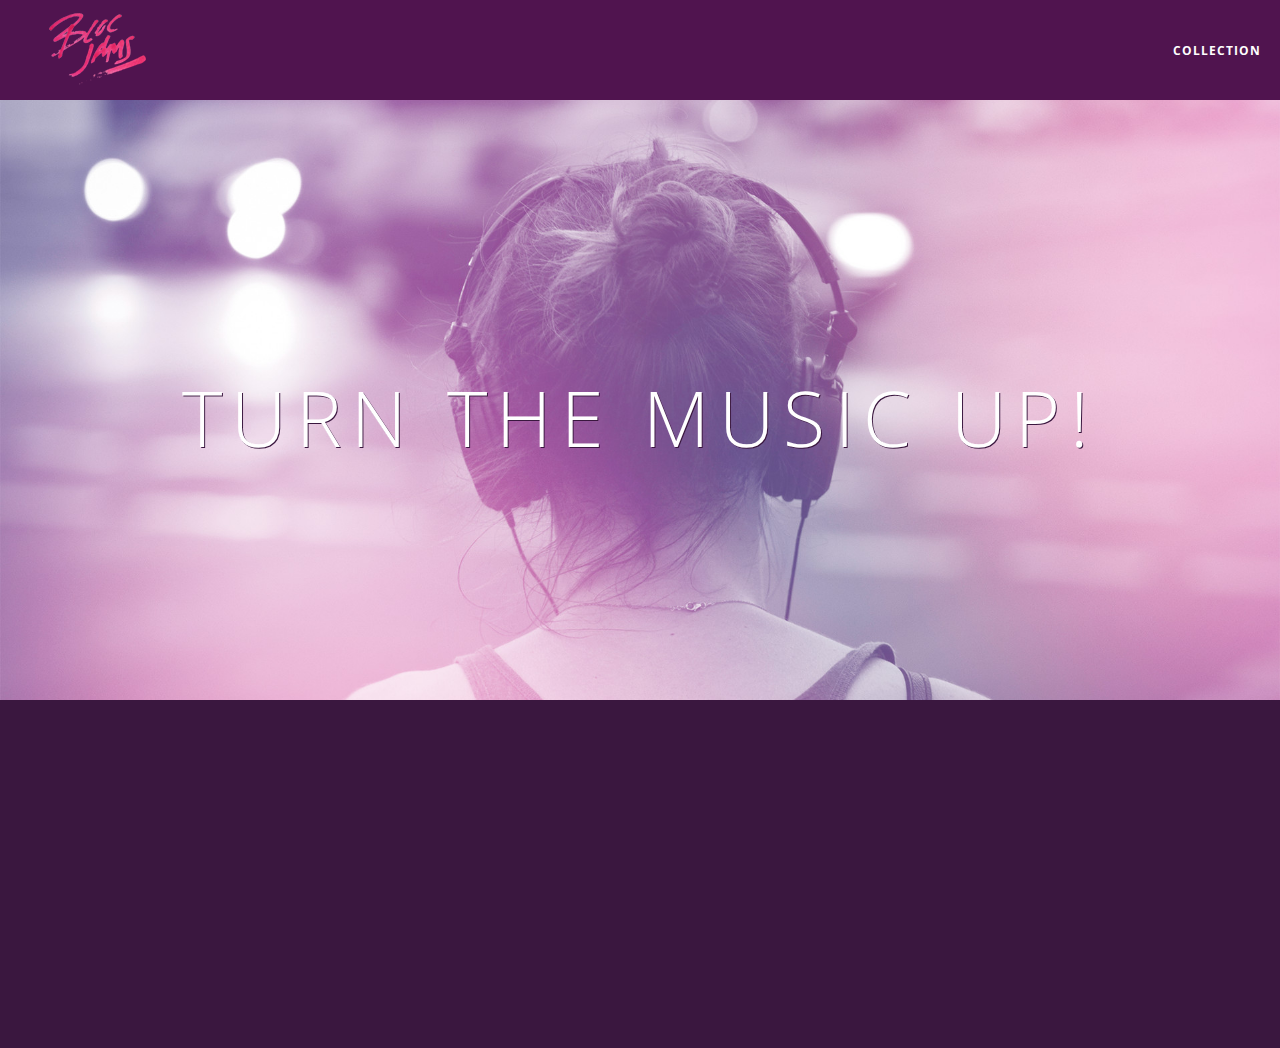
<file: index.html>
<!DOCTYPE html>
<html>
    <head>
        <title>Bloc Jams</title>
        <meta name="viewport" content="width=device-width, initial-scale=1">
        <link rel="stylesheet" type="text/css" href="http://fonts.googleapis.com/css?family=Open+Sans:400,800,600,700,300">
        <link rel="stylesheet" type="text/css" href="http://code.ionicframework.com/ionicons/2.0.1/css/ionicons.min.css">
        <link rel="stylesheet" type="text/css" href="styles/normalize.css">
        <link rel="stylesheet" type="text/css" href="styles/main.css">
        <link rel="stylesheet" type="text/css" href="styles/landing.css">
    </head>
    <body class="landing">
        <nav class="navbar"> <!-- navigation bar -->
             <a href="index.html" class="logo">
                 <img src="assets/images/bloc_jams_logo.png" alt="bloc jams logo">
             </a>
             <div class="links-container">
                 <a href="collection.html" class="navbar-link">collection</a>
             </div>
         </nav>

        <section class="hero-content"><!-- hero content -->
            <h3 class="hero-title">Turn the music up!</h3>
        </section>

        <section class="selling-points container clearfix"><!-- selling points -->
            <div class="point column third">
                <span class="ion-music-note"></span>
                <h5 class="point-title">Choose your music</h5>
                <p class="point-description">The world is full of music; why should you have to listen to music that someone else chose?</p>
            </div>
            <div class="point column third">
                <span class="ion-music-note"></span>
                <h5 class="point-title">Unlimited, streaming, ad-free</h5>
                <p class="point-description">No arbitrary limits. No distractions.</p>
            </div>
            <div class="point column third">
                <span class="ion-music-note"></span>
                <h5 class="point-title">Mobile enabled</h5>
                <p class="point-description">Listen to your music on the go. This streaming service is available on all mobile platforms.</p>
            </div>
        </section>
        <script src="https://code.jquery.com/jquery-2.1.3.min.js"></script>
        <script src="scripts/utilities.js"></script>
        <script src="scripts/landing.js"></script>
    </body>
</html>
</file>
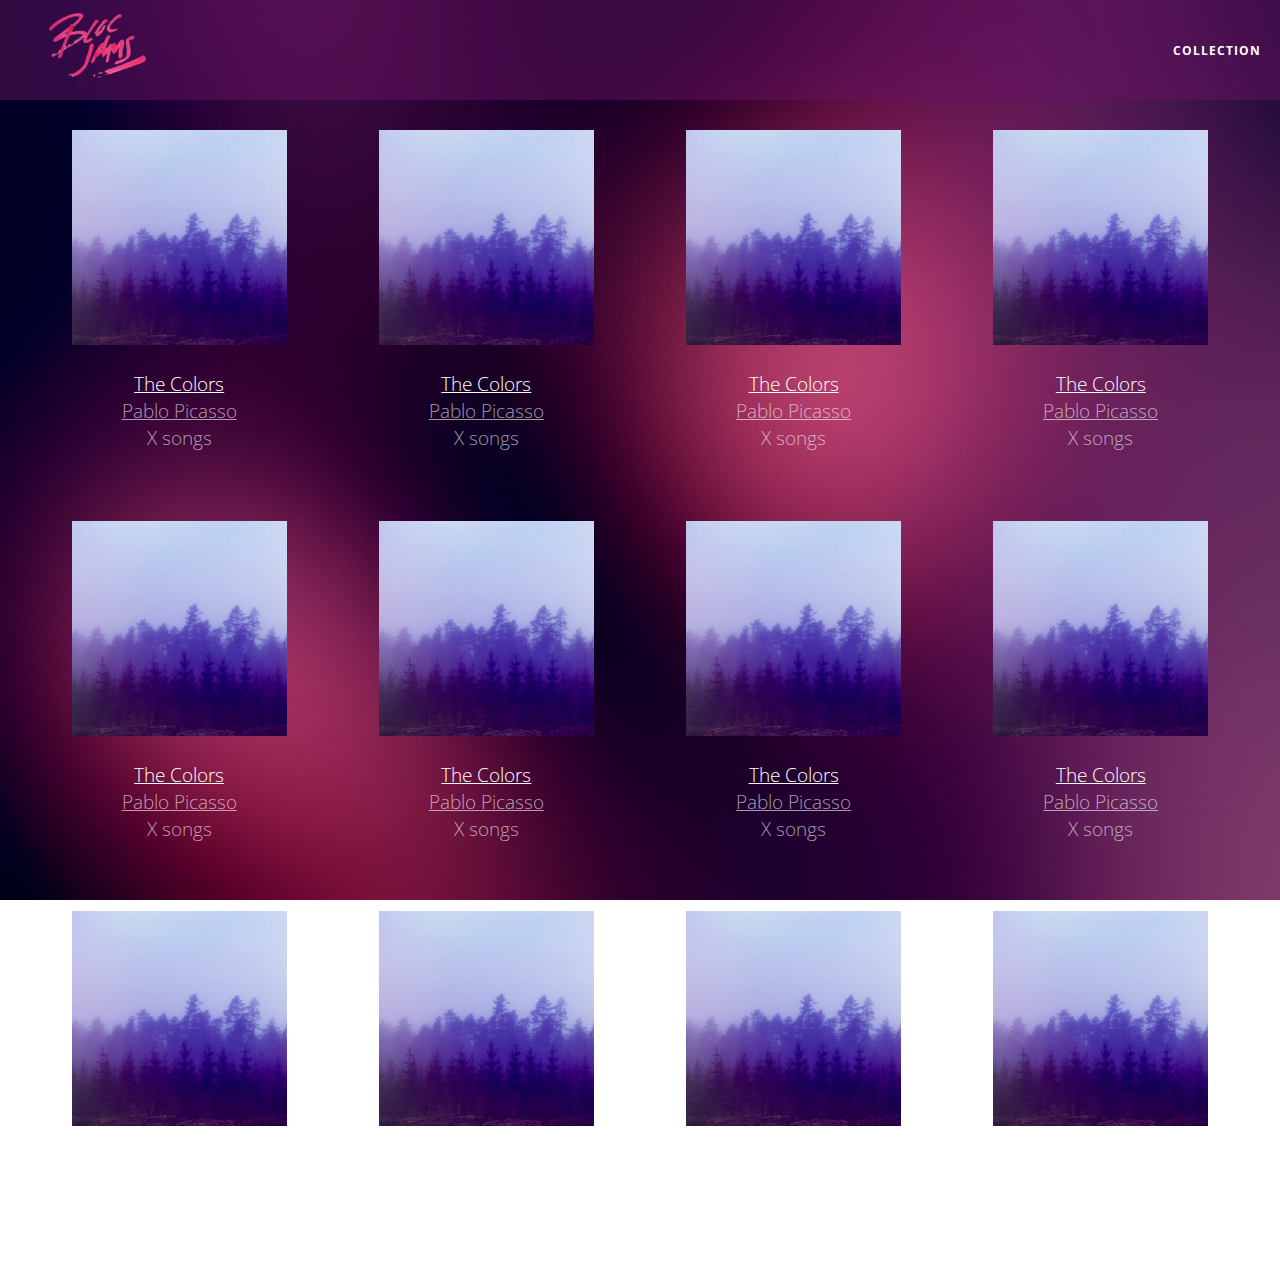
<file: collection.html>
<!DOCTYPE html>
<html>
    <head>
        <title>Bloc Jams</title>
        <meta name="viewport" content="width=device-width, initial-scale=1">
        <link rel="stylesheet" type="text/css" href="http://fonts.googleapis.com/css?family=Open+Sans:400,800,600,700,300">
        <link rel="stylesheet" type="text/css" href="http://code.ionicframework.com/ionicons/2.0.1/css/ionicons.min.css">
        <link rel="stylesheet" type="text/css" href="styles/normalize.css">
        <link rel="stylesheet" type="text/css" href="styles/main.css">
        <link rel="stylesheet" type="text/css" href="styles/collection.css">
    </head>
    <body class="collection">
        <nav class="navbar"> <!-- nav bar -->
            <a href="index.html" class="logo">
                <img src="assets/images/bloc_jams_logo.png" alt="bloc jams logo">
            </a>
            <div class="links-container">
                <a href="collection.html" class="navbar-link">collection</a>
            </div>
        </nav>
        <section class="album-covers container clearfix">

        </section>
        <script src="https://code.jquery.com/jquery-2.1.3.min.js"></script>
        <script src="scripts/collection.js"></script>
    </body>
</html>
</file>
<file: styles/main.css>
*, *::before, *::after {
    -moz-box-sizing: border-box;
    -webkit-box-sizing: border-box;
    box-sizing: border-box;
}

html {
    height: 100%;
    font-size: 100%;
}

body {
    font-family: 'Open Sans';
    color: white;
    min-height: 100%;
}

.navbar {
    position: relative;
    padding: 0.5rem;
    background-color: rgba(101,18,95,0.5);
    z-index: 1;
}

.navbar .logo {
    position: relative;
    left: 2rem;
    cursor: pointer;
}

.navbar .links-container {
    display: table;
    position: absolute;
    top: 0;
    right: 0;
    height: 100px;
    color: white;
    text-decoration: none;
}

.links-container .navbar-link {
    display: table-cell;
    position: relative;
    height: 100%;
    padding-left: 1rem;
    padding-right: 1rem;
    vertical-align: middle;
    color: white;
    font-size: 0.625rem;
    letter-spacing: 0.05rem;
    font-weight: 700;
    text-transform: uppercase;
    text-decoration: none;
    cursor: pointer;
}

.links-container .navbar-link:hover {
    color: rgb(233,50,177);
}

.links-container .navbar-link:active {
    text: rgb(233,50,117);
    background-color: white;
}

.container {
    margin: 0 auto;
    max-width: 64rem;
}

.container.narrow {
    max-width: 56rem;
}

.clearfix::before,
.clearfix::after {
    content: " ";
    display: table;
}

.clearfix::after {
    clear: both;
}

/* Medium screens (640px) */
@media (min-width: 640px) {
    html { font-size: 112%; }
    
    .column {
        float: left;
        padding-left: 1rem;
        padding-right: 1rem;
    }
    
    .column.full { width: 100%; }
    .column.two-thirds { width: 66.7%; }
    .column.half { width: 50%; }
    .column.third { width:  33.3%; }
    .column.fourth { width: 25%; }
    .column.flow-opposite { float: right; }
}

/* Large screens (1024px) */
@media (min-width: 1024px) {
    html { font-size: 120%; }
}
</file>
<file: styles/landing.css>
body.landing {
    background-color: rgb(58,23,63);
}

.hero-content {
    position: relative;
    min-height: 600px;
    background-image: url(../assets/images/bloc_jams_bg.jpg);
    background-repeat: no-repeat;
    background-position: center center;
    background-size: cover;
}

.hero-content .hero-title {
    position: absolute;
    top: 40%;
    -webkit-transform: translateY(-50%);
    -moz-transform: translateY(-50%);
    transform: translateY(-50%);
    width: 100%;
    text-align: center;
    font-size: 4rem;
    font-weight: 300;
    text-transform: uppercase;
    letter-spacing: 0.5rem;
    text-shadow: 1px 1px 0px rgb(58,23,63);
}

.selling-points {
    position: relative;
}

.point {
    position: relative;
    padding: 2rem;
    text-align: center;
    opacity: 0;
    -webkit-transform: scaleX(0.9) translateY(3rem);
    -moz-transform: scaleX(0.9) translateY(3rem);
    transform: scaleX(0.9) translateY(3rem);
    -webkit-transition: all 0.25s ease-in-out;
    -moz-transition: all 0.25s ease-in-out;
    transition: all 0.25s ease-in-out;
    -webkit-transition-delat: 0.2s;
    -moz-transition-delay: 0.2s;
    transition-delay: 0.2s;
}

.point .point-title {
    font-size: 1.25rem;
}

.ion-music-note,
.ion-radio-waves,
.ion-iphone {
    color: rgb(233,50,117);
    font-size: 5rem;
}
</file>
<file: styles/collection.css>
body.collection {
    background-image: url(../assets/images/blurred_backgrounds/blur_bg_2.jpg);
    background-repeat: no-repeat;
    background-attachment: fixed;
    background-position: center center;
    background-size: cover;
}

.album-covers {
    position: relative;
}

.collection-album-container {
    position: relative;
    margin-top: 30px;
    margin-bottom: 20px;
    text-align: center;
}

.collection-album-container .caption {
    margin-top: 10px;
}

.collection-album-container .caption p {
    font-size: 1rem;
    font-weight: 300;
    color: rgba(255, 255, 255, 0.6);
}

.collection-album-container .caption p a {
    color: rgba(255, 255, 255, 0.6);
}

.collection-album-container .caption p a.album-name {
    color: white;
}

.collection-album-container img {
    width: 80%;
}
</file>
